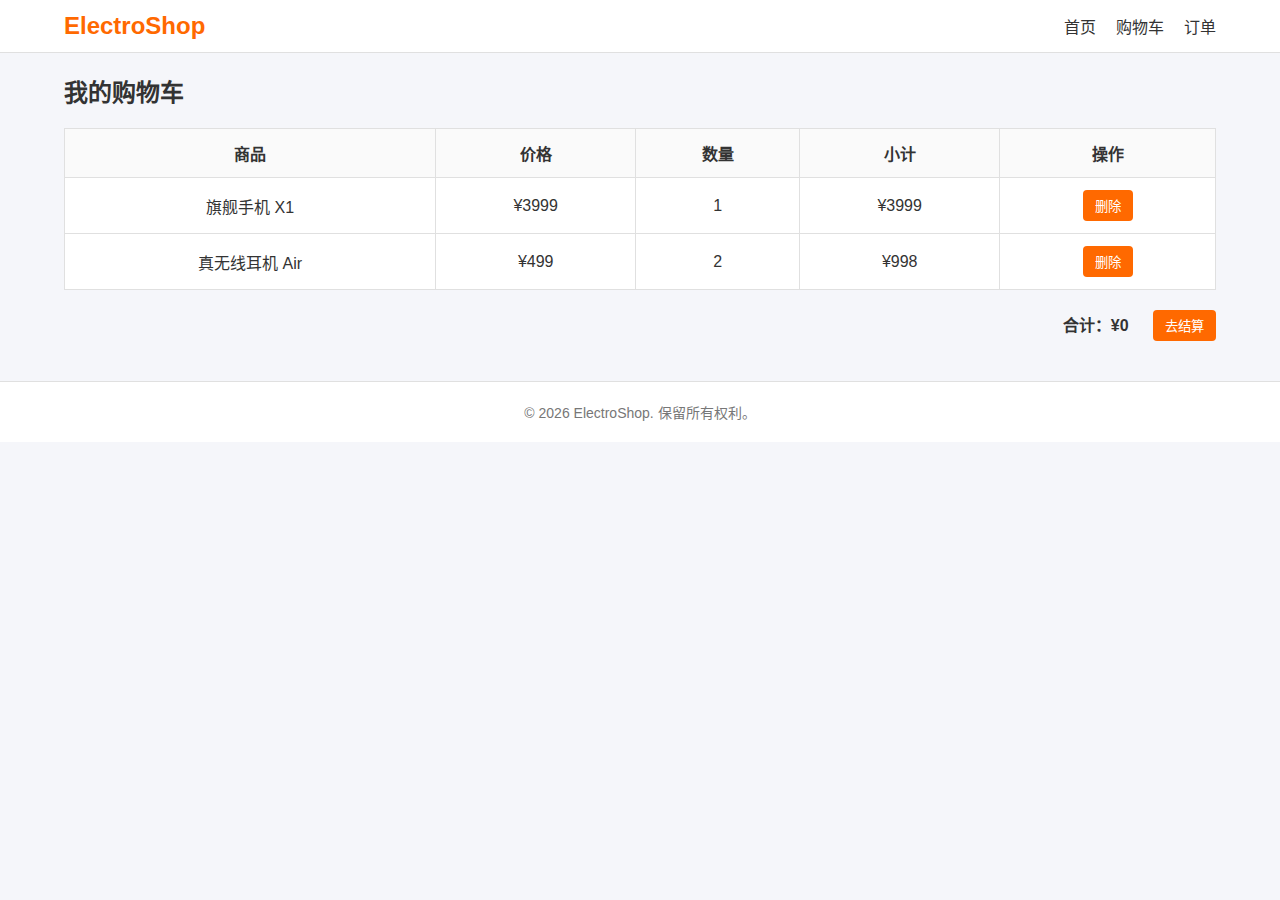
<file: EL/cart.html>
<!DOCTYPE html>
<html lang="zh-CN">
<head>
    <meta charset="UTF-8">
    <meta http-equiv="X-UA-Compatible" content="IE=edge">
    <meta name="viewport" content="width=device-width, initial-scale=1.0">
    <title>购物车 - 电子产品商城</title>
    <link rel="stylesheet" href="style.css">
</head>
<body>
    <!-- 导航栏 -->
    <header class="nav-bar">
        <div class="container">
            <a href="index.html" class="brand-logo">ElectroShop</a>
            <ul class="nav-menu">
                <li><a href="index.html">首页</a></li>
                <li><a href="cart.html" class="active">购物车</a></li>
                <li><a href="order.html">订单</a></li>
            </ul>
        </div>
    </header>

    <main class="container">
        <h2 style="margin-top:20px;">我的购物车</h2>
        <div class="table-wrapper">
            <table>
                <thead>
                    <tr>
                        <th>商品</th>
                        <th>价格</th>
                        <th>数量</th>
                        <th>小计</th>
                        <th>操作</th>
                    </tr>
                </thead>
                <tbody id="cartBody">
                    <tr>
                        <td>旗舰手机 X1</td>
                        <td>¥3999</td>
                        <td>1</td>
                        <td>¥3999</td>
                        <td><button class="action-btn">删除</button></td>
                    </tr>
                    <tr>
                        <td>真无线耳机 Air</td>
                        <td>¥499</td>
                        <td>2</td>
                        <td>¥998</td>
                        <td><button class="action-btn">删除</button></td>
                    </tr>
                </tbody>
            </table>
        </div>
        <div style="text-align:right; margin:20px 0;">
            <strong id="cartTotal">合计：¥0</strong>
            <button class="action-btn" style="margin-left:20px;">去结算</button>
        </div>
    </main>

    <!-- 页脚 -->
    <footer class="footer">
        <div class="container">© 2026 ElectroShop. 保留所有权利。</div>
    </footer>
</body>
</html>
</file>
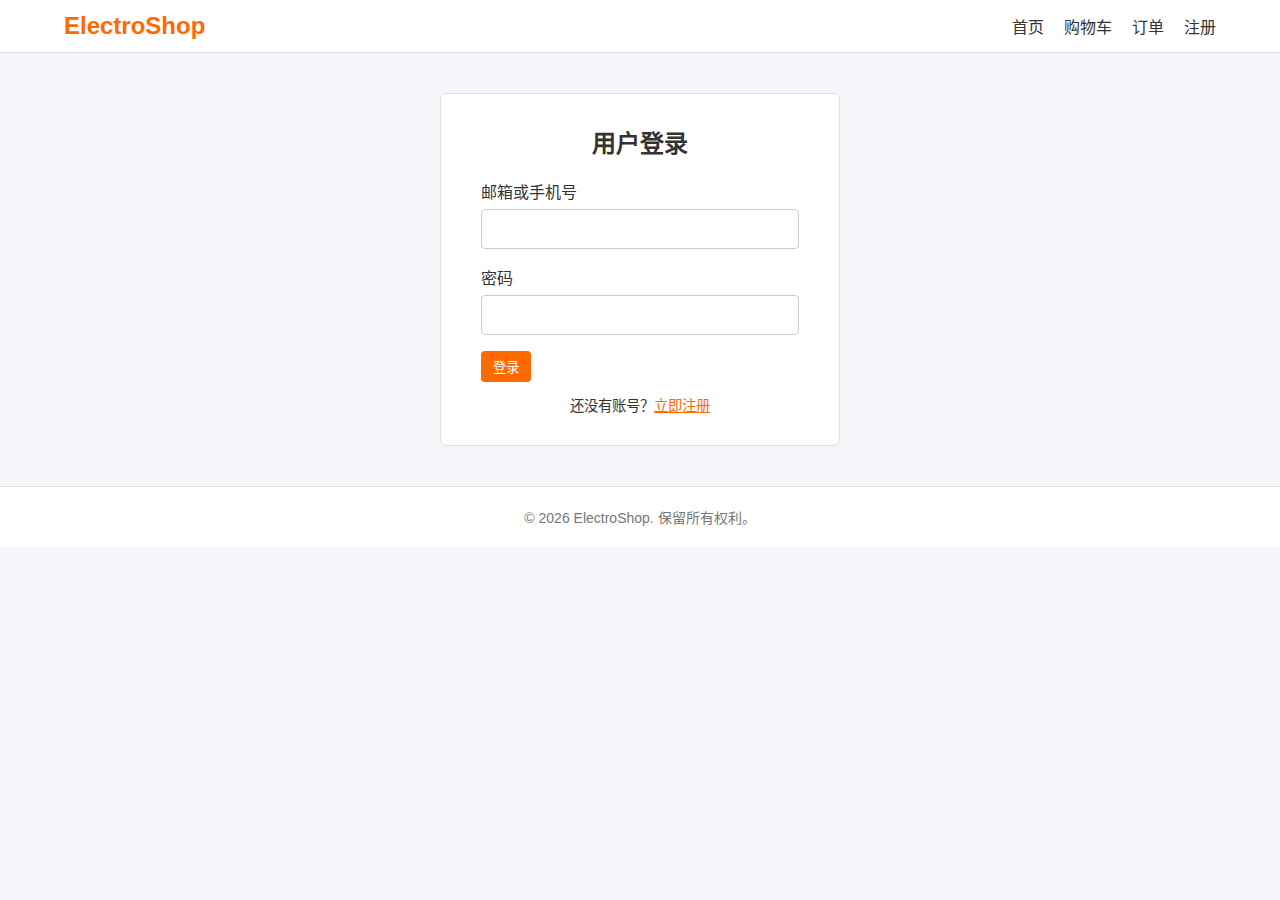
<file: EL/login.html>
<!DOCTYPE html>
<html lang="zh-CN">
<head>
    <meta charset="UTF-8" />
    <meta http-equiv="X-UA-Compatible" content="IE=edge" />
    <meta name="viewport" content="width=device-width, initial-scale=1.0" />
    <title>用户登录 - ElectroShop</title>
    <link rel="stylesheet" href="style.css" />
</head>
<body>
    <!-- 导航栏 -->
    <header class="nav-bar">
        <div class="container">
            <a href="index.html" class="brand-logo">ElectroShop</a>
            <ul class="nav-menu">
                <li><a href="index.html">首页</a></li>
                <li><a href="cart.html">购物车</a></li>
                <li><a href="order.html">订单</a></li>
                <li><a href="register.html">注册</a></li>
            </ul>
        </div>
    </header>

    <main class="container">
        <div class="form-container">
            <h2>用户登录</h2>
            <form id="loginForm" action="#" method="post">
                <div class="form-group">
                    <label for="identifier">邮箱或手机号</label>
                    <input type="text" id="identifier" name="identifier" required />
                </div>
                <div class="form-group">
                    <label for="password">密码</label>
                    <input type="password" id="password" name="password" required />
                </div>
                <button type="submit" class="action-btn">登录</button>
            </form>
            <p class="form-tip">还没有账号？<a href="register.html">立即注册</a></p>
        </div>
    </main>

    <footer class="footer">
        <div class="container">© 2026 ElectroShop. 保留所有权利。</div>
    </footer>

    <script src="scripts.js"></script>
</body>
</html>
</file>
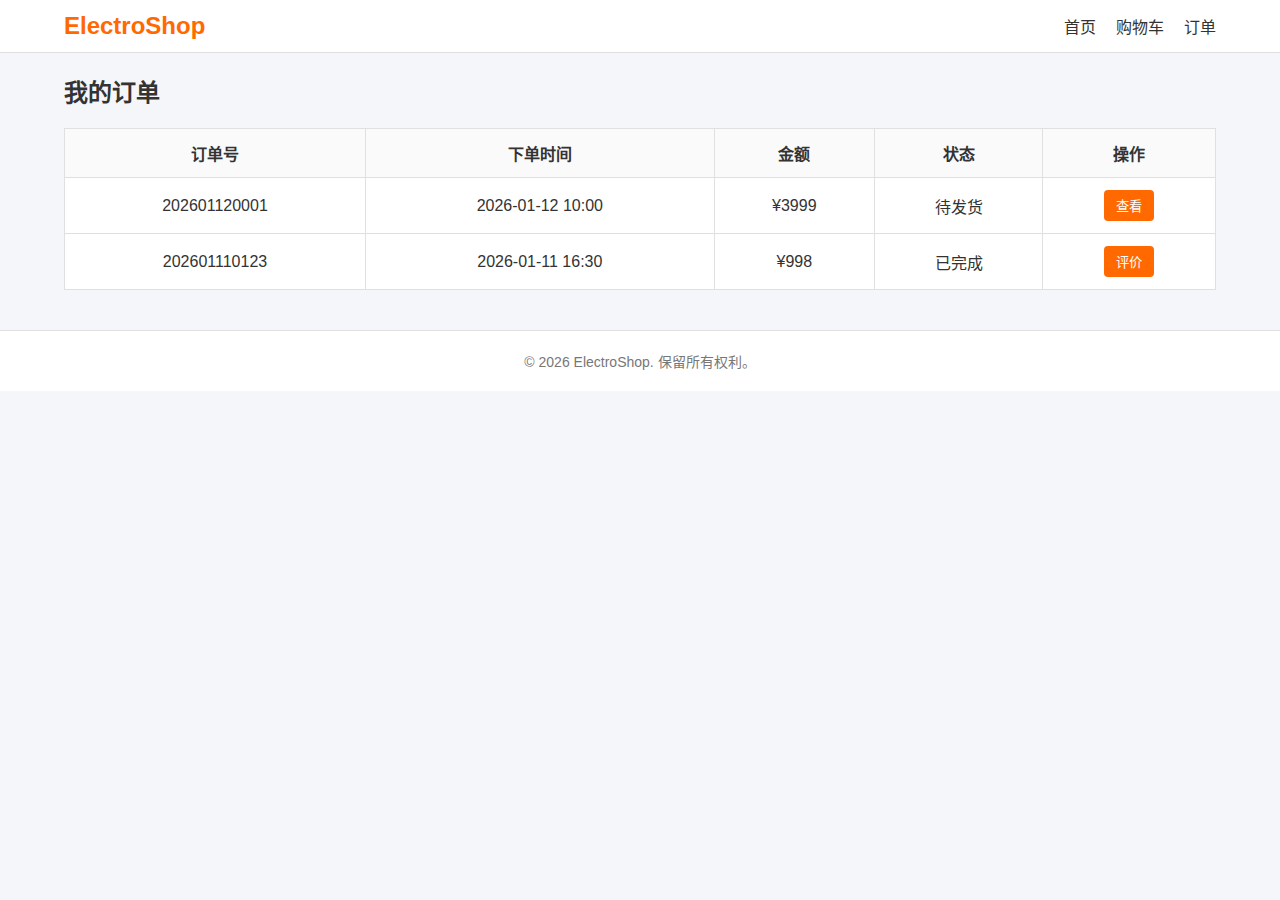
<file: EL/order.html>
<!DOCTYPE html>
<html lang="zh-CN">
<head>
    <meta charset="UTF-8">
    <meta http-equiv="X-UA-Compatible" content="IE=edge">
    <meta name="viewport" content="width=device-width, initial-scale=1.0">
    <title>订单中心 - 电子产品商城</title>
    <link rel="stylesheet" href="style.css">
</head>
<body>
    <!-- 导航栏 -->
    <header class="nav-bar">
        <div class="container">
            <a href="index.html" class="brand-logo">ElectroShop</a>
            <ul class="nav-menu">
                <li><a href="index.html">首页</a></li>
                <li><a href="cart.html">购物车</a></li>
                <li><a href="order.html" class="active">订单</a></li>
            </ul>
        </div>
    </header>

    <main class="container">
        <h2 style="margin-top:20px;">我的订单</h2>
        <div class="table-wrapper">
            <table>
                <thead>
                    <tr>
                        <th>订单号</th>
                        <th>下单时间</th>
                        <th>金额</th>
                        <th>状态</th>
                        <th>操作</th>
                    </tr>
                </thead>
                <tbody>
                    <tr>
                        <td>202601120001</td>
                        <td>2026-01-12 10:00</td>
                        <td>¥3999</td>
                        <td>待发货</td>
                        <td><button class="action-btn">查看</button></td>
                    </tr>
                    <tr>
                        <td>202601110123</td>
                        <td>2026-01-11 16:30</td>
                        <td>¥998</td>
                        <td>已完成</td>
                        <td><button class="action-btn">评价</button></td>
                    </tr>
                </tbody>
            </table>
        </div>
    </main>

    <!-- 页脚 -->
    <footer class="footer">
        <div class="container">© 2026 ElectroShop. 保留所有权利。</div>
    </footer>
</body>
</html>
</file>
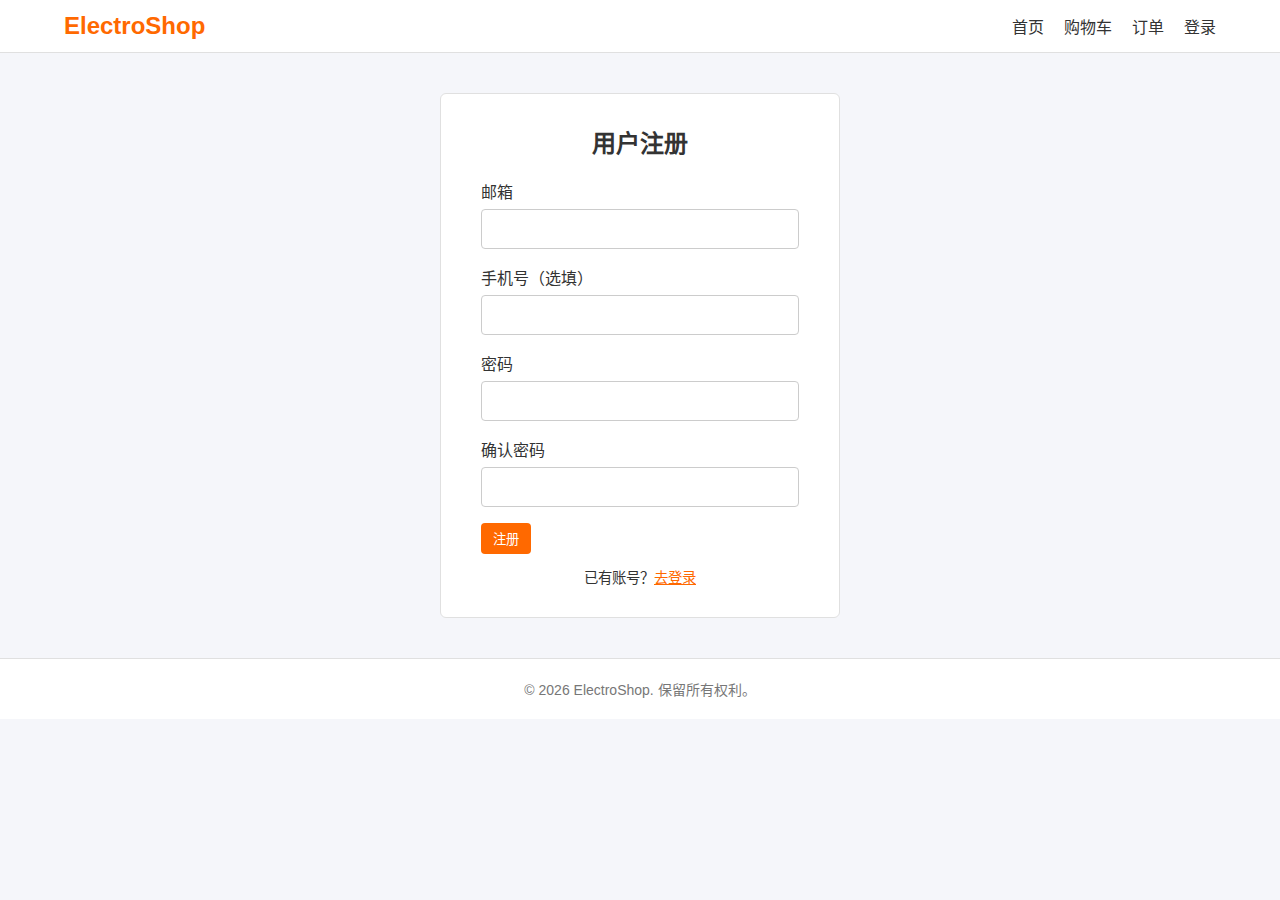
<file: EL/register.html>
<!DOCTYPE html>
<html lang="zh-CN">
<head>
    <meta charset="UTF-8" />
    <meta http-equiv="X-UA-Compatible" content="IE=edge" />
    <meta name="viewport" content="width=device-width, initial-scale=1.0" />
    <title>用户注册 - ElectroShop</title>
    <link rel="stylesheet" href="style.css" />
</head>
<body>
    <header class="nav-bar">
        <div class="container">
            <a href="index.html" class="brand-logo">ElectroShop</a>
            <ul class="nav-menu">
                <li><a href="index.html">首页</a></li>
                <li><a href="cart.html">购物车</a></li>
                <li><a href="order.html">订单</a></li>
                <li><a href="login.html">登录</a></li>
            </ul>
        </div>
    </header>

    <main class="container">
        <div class="form-container">
            <h2>用户注册</h2>
            <form id="registerForm" action="#" method="post">
                <div class="form-group">
                    <label for="email">邮箱</label>
                    <input type="email" id="email" name="email" required />
                </div>
                <div class="form-group">
                    <label for="phone">手机号（选填）</label>
                    <input type="tel" id="phone" name="phone" />
                </div>
                <div class="form-group">
                    <label for="passwordR">密码</label>
                    <input type="password" id="passwordR" name="password" minlength="8" required />
                </div>
                <div class="form-group">
                    <label for="confirmPwd">确认密码</label>
                    <input type="password" id="confirmPwd" name="confirmPwd" minlength="8" required />
                </div>
                <button type="submit" class="action-btn">注册</button>
            </form>
            <p class="form-tip">已有账号？<a href="login.html">去登录</a></p>
        </div>
    </main>

    <footer class="footer">
        <div class="container">© 2026 ElectroShop. 保留所有权利。</div>
    </footer>

    <script src="scripts.js"></script>
</body>
</html>
</file>
<file: EL/style.css>
/* 通用样式 */
* {
    margin: 0;
    padding: 0;
    box-sizing: border-box;
    font-family: "Segoe UI", Tahoma, "Microsoft YaHei", sans-serif;
}

body {
    background-color: #f5f6fa;
    color: #333;
}

.container {
    width: 90%;
    max-width: 1200px;
    margin: 0 auto;
}

/* 导航栏 */
.nav-bar {
    background-color: #ffffff;
    border-bottom: 1px solid #e0e0e0;
}
.nav-bar .container {
    display: flex;
    align-items: center;
    justify-content: space-between;
    padding: 12px 0;
}
.brand-logo {
    font-size: 1.5rem;
    font-weight: 700;
    color: #ff6900;
    text-decoration: none;
}
.nav-menu {
    list-style: none;
    display: flex;
    gap: 20px;
}
.nav-menu li a {
    text-decoration: none;
    color: #333;
    font-weight: 500;
}
.nav-menu li a:hover {
    color: #ff6900;
}

/* 表单容器 */
.form-container {
    background-color: #ffffff;
    max-width: 400px;
    margin: 40px auto;
    padding: 30px 40px;
    border: 1px solid #e0e0e0;
    border-radius: 6px;
}
.form-container h2 {
    text-align: center;
    margin-bottom: 20px;
}
.form-group {
    display: flex;
    flex-direction: column;
    margin-bottom: 16px;
}
.form-group label {
    margin-bottom: 6px;
}
.form-group input {
    padding: 10px 12px;
    border: 1px solid #ccc;
    border-radius: 4px;
    font-size: 1rem;
}
.form-tip {
    margin-top: 12px;
    text-align: center;
    font-size: 0.9rem;
}
.form-tip a {
    color: #ff6900;
}

/* 分类侧栏 */
.category-list {
    background-color: #ffffff;
    border: 1px solid #e0e0e0;
    padding: 16px;
    margin-top: 20px;
}
.category-list h2 {
    font-size: 1.2rem;
    margin-bottom: 12px;
}
.category-list ul {
    list-style: none;
    display: flex;
    flex-wrap: wrap;
    gap: 10px 20px;
}
.category-list ul li a {
    text-decoration: none;
    color: #333;
    padding: 4px 8px;
    border-radius: 4px;
    transition: background 0.2s ease;
}
.category-list ul li a:hover {
    background-color: #ff6900;
    color: #fff;
}

/* 商品网格 */
.product-grid {
    display: grid;
    grid-template-columns: repeat(auto-fill, minmax(220px, 1fr));
    gap: 20px;
    margin-top: 20px;
}
.product-card {
    background-color: #fff;
    border: 1px solid #e0e0e0;
    border-radius: 6px;
    overflow: hidden;
    transition: box-shadow 0.2s ease;
}
.product-card:hover {
    box-shadow: 0 2px 8px rgba(0,0,0,0.1);
}
.product-card img {
    width: 100%;
    height: 180px;
    object-fit: cover;
}
.product-card .info {
    padding: 12px;
}
.product-card .info h3 {
    font-size: 1rem;
    margin-bottom: 6px;
}
.product-card .info p {
    color: #ff6900;
    font-weight: 600;
}

/* 页脚 */
.footer {
    background-color: #ffffff;
    border-top: 1px solid #e0e0e0;
    padding: 20px 0;
    margin-top: 40px;
    text-align: center;
    font-size: 0.875rem;
    color: #777;
}

/* 详情页 */
.product-detail {
    display: flex;
    gap: 40px;
    margin-top: 20px;
}
.product-detail img {
    width: 400px;
    height: 400px;
    object-fit: cover;
    border: 1px solid #e0e0e0;
}
.product-detail .detail-info {
    flex: 1;
}
.detail-info h1 {
    font-size: 1.8rem;
    margin-bottom: 10px;
}
.detail-info .price {
    font-size: 1.5rem;
    color: #ff6900;
    margin: 10px 0;
}
.detail-info button {
    background-color: #ff6900;
    color: #fff;
    padding: 10px 24px;
    border: none;
    border-radius: 4px;
    cursor: pointer;
}
.detail-info button:hover {
    opacity: 0.9;
}

/* 购物车与订单表格 */
.table-wrapper {
    margin-top: 20px;
}
.table-wrapper table {
    width: 100%;
    border-collapse: collapse;
    background-color: #fff;
}
.table-wrapper th, .table-wrapper td {
    padding: 12px;
    border: 1px solid #e0e0e0;
    text-align: center;
}
.table-wrapper th {
    background-color: #fafafa;
}

.action-btn {
    background-color: #ff6900;
    color: #fff;
    padding: 6px 12px;
    border: none;
    border-radius: 4px;
    cursor: pointer;
}
.action-btn:hover {
    opacity: 0.9;
}
</file>
